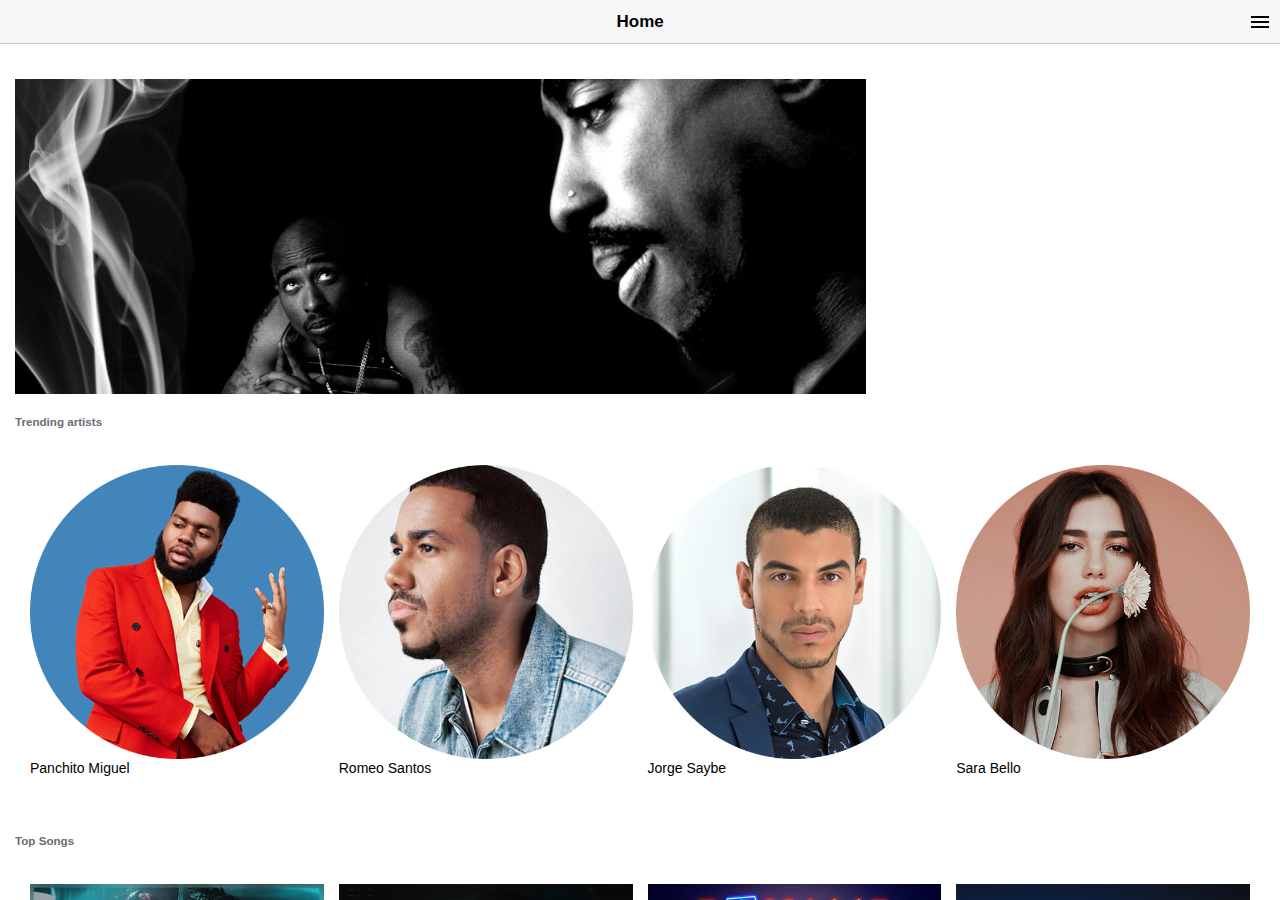
<file: index.html>
<!doctype html>
<html>
<head>
<meta charset="utf-8">
<meta name="viewport" content="width=device-width, initial-scale=1.0">
<title>App</title>
<link href="css/framework7.min.css" rel="stylesheet">
<link href="css/material-icons.css" rel="stylesheet">
<link href="css/f7-icons.css" rel="stylesheet">
<link href="css/style.css" rel="stylesheet">
</head>

<body class="color-theme-black body">
	
	<div id="app">
      <!-- Statusbar overlay -->
      <div class="statusbar"></div>

      <!-- Your main view, should have "view-main" class -->
      <div class="view view-main view-init">
        
		  	<section class="panel panel-left panel-cover">
			  	<div class="block">
					
				  <img src="img/IMG_1728.png" class="img-fluid fotop">
					
				<h4>Julio y Eduardo</h4>
					
				</div>
				<div class="block">
					
					<div class="list media-list">
						
								<a href="/home/" class="item-content item-link panel-close">
									<div class="item-media">
										<i class="material-icons">home</i>
									</div>
									<div class="item-inner">
										<div class="item-title-row">
										<h5 class="item-title">Inicio</h5>
										</div>
									
									</div>
								</a>
							
								<a href="/artist/" class="item-content item-link">
									<div class="item-media">
										<i class="material-icons">music_note</i>
									</div>
									<div class="item-inner">
										<div class="item-title-row">
										<h5 class="item-title">Music</h5>
										</div>
									</div>
								</a>
						
						<a href="/artist/" class="item-content item-link">
									<div class="item-media">
										<i class="material-icons">mic</i>
									</div>
									<div class="item-inner">
										<div class="item-title-row">
										<h5 class="item-title">Artist</h5>
										</div>
										
									</div>
								</a>
							
								<a href="/playlist/" class="item-content item-link">
									<div class="item-media">
										<i class="material-icons">playlist_play</i>
									</div>
									<div class="item-inner">
										<div class="item-title-row">
										<h5 class="item-title">My playlists</h5>
										</div>
										
									</div>
								</a>
						
							
								<a href="/contact/" class="item-content item-link">
									<div class="item-media">
										<i class="material-icons">nature_people</i>
									</div>
									<div class="item-inner">
										<div class="item-title-row">
										<h5 class="item-title">About</h5>
										</div>
										
									</div>
								</a>
						
						
						<a href="/profile/" class="item-content item-link">
									<div class="item-media">
										<i class="material-icons">person</i>
									</div>
									<div class="item-inner">
										<div class="item-title-row">
										<h5 class="item-title">Profile</h5>
										</div>
										
									</div>
								</a>
							
					</div>					
				</div>
			</section>
        
		  
		 <section data-name="home" class="page">

          <!-- Top Navbar -->
          <nav class="navbar">
            <div class="navbar-inner">
              	<div class="title">Home</div>
				<div class="right">
					<a href="#" class="link panel-open" data-panel="left">
						<i class="material-icons">menu</i>
					</a>  
				</div>
            </div>
          </nav>

          <!-- Scrollable page content -->
          
		<div class="page-content">
	
		<div class="block">
		
			
			
						<div class="swiper-container swiper-init" data-speed="400" data-space-between="1" data-pagination='{"el": ".swiper-pagination"}'>
				 
				<div class="swiper-wrapper">
					
					<div class="swiper-slide"><img src="img/slider/2pac.jpg" class="img-fluid center-img"></div>
					<div class="swiper-slide"><img src="img/slider/jlo.png" class="img-fluid center-img"></div>
					<div class="swiper-slide"><img src="img/slider/pink.jpg" class="img-fluid center-img"></div>
				
					
				</div>
							
		
		<br>
		<div class="trend">
				<h5>Trending artists</h5>			
					
			<div class="block">
			<div class="row">
				<article class="col">
					<a href="/artist/">
					
						
							<img src="img/Fotos artistas/REDONDA ARTISTA 1.png" class="img-fluid">
						
						
							Panchito Miguel
						
					
					</a>
				</article>
				
				<article class="col">
					<a href="/artist/">
				
							<img src="img/Fotos artistas/REDONDA ARTISTA 2.png" class="img-fluid">
						
						
							Romeo Santos
						
					
					</a>
				</article>
				
				<article class="col">
					<a href="/artist/">
					
							<img src="img/Fotos artistas/REDONDA ARTISTA 3.png" class="img-fluid">
						
						
							Jorge Saybe
						
					</a>
				</article>
				
				<article class="col">
					<a href="/artist/">
					
							<img src="img/Fotos artistas/REDONDA ARTISTA 4.png" class="img-fluid">
						
							Sara Bello
						
					</a>
				</article>
			</div>				
		</div>
				
				<br>
			
				<div class="albumes">
				<h5>Top Songs</h5>			
					
			<div class="block">
			<div class="row">
				<article class="col">
					<a href="/playlist/">
					
						
							<img src="img/Cover song/1.jpg" class="img-fluid">
						
						
							Criminal
						
					
					</a>
				</article>
				
				<article class="col">
					<a href="/playlist/">
				
							<img src="img/Cover song/2.jpg" class="img-fluid">
						
						
							Reggaeton en lo oscuro
						
					
					</a>
				</article>
				
				<article class="col">
					<a href="/playlist/">
					
							<img src="img/Cover song/4.jpg" class="img-fluid">
						
						
							Your song
						
					</a>
				</article>
				
				<article class="col">
					<a href="/playlist/">
					
							<img src="img/Cover song/5.jpg" class="img-fluid">
						
							A friend
						
					</a>
				</article>
							
		</div>
							
				
	
			 
			 
			 
			 
			  
		
			 
			 
        </section>
		  
		
			  
			
			 
			  
		  
      </div>
    </div>
	
	
	<script src="js/framework7.min.js"></script>
	<script src="js/my-app.js"></script>
</body>
</html>
</file>
<file: css/material-icons.css>
@font-face {
  font-family: 'Material Icons';
  font-style: normal;
  font-weight: 400;
  src: url(../fonts/MaterialIcons-Regular.eot); /* For IE6-8 */
  src: local('../fonts/Material Icons'),
       local('../fonts/MaterialIcons-Regular'),
       url(../fonts/MaterialIcons-Regular.woff2) format('woff2'),
       url(../fonts/MaterialIcons-Regular.woff) format('woff'),
       url(../fonts/MaterialIcons-Regular.ttf) format('truetype');
}

.material-icons {
  font-family: 'Material Icons';
  font-weight: normal;
  font-style: normal;
  font-size: 24px;  /* Preferred icon size */
  display: inline-block;
  line-height: 1;
  text-transform: none;
  letter-spacing: normal;
  word-wrap: normal;
  white-space: nowrap;
  direction: ltr;
  -webkit-font-smoothing: antialiased;
  text-rendering: optimizeLegibility;
  -moz-osx-font-smoothing: grayscale;
  font-feature-settings: 'liga';
}
</file>
<file: css/f7-icons.css>
@font-face {
  font-family: 'Framework7 Icons';
  font-style: normal;
  font-weight: 400;
  src: url("../fonts/Framework7Icons-Regular.eot");
  src: url("../fonts/Framework7Icons-Regular.woff2") format("woff2"),
       url("../fonts/Framework7Icons-Regular.woff") format("woff"),
       url("../fonts/Framework7Icons-Regular.ttf") format("truetype");
}

.f7-icons {
  font-family: 'Framework7 Icons';
  font-weight: normal;
  font-style: normal;
  font-size: 25px;
  line-height: 1;
  letter-spacing: normal;
  text-transform: none;
  display: inline-block;
  white-space: nowrap;
  word-wrap: normal;
  direction: ltr;
  -webkit-font-smoothing: antialiased;
  text-rendering: optimizeLegibility;
  -moz-osx-font-smoothing: grayscale;
  -webkit-font-feature-settings: "liga";
  -moz-font-feature-settings: "liga=1";
  -moz-font-feature-settings: "liga";
  font-feature-settings: "liga";
  text-align: center;
}
</file>
<file: css/style.css>
h1,h2,h3,h4,h5,h6{
	margin:0;
}

p{
	color: #fff;
}

.bg-romeo{
	padding:5px;
	
}

.list h5{
	margin: 0;
}

.img-fluid{
	max-width: 100%;
	display: block;
}
.coffee .card-header{
	padding:0;
}
.card.menu{
	background-size: cover;
	background-position: center;
	background-repeat: no-repeat;
	color: #ffffff;
	text-align: center;
	}
.pulseras{
	background-image: url("../img/asdasda.jpg");
	height: 230px;
}

.fotop{
	width: 40px;
}

.img perfil{
	width: 4px;
}

.rola1{
	width: 70px;
}

.item-title{
	color: black;
}

.item-subtitle{
	color:black;
}

.card-content{
	padding-bottom: 3px;
	padding-bottom: 3px;
}

.menu .card-content{
	padding: 5px 0; 
}
.menu h4{
	margin: 0;
	font-size: 20px;
}
.pulseras p{
	
	margin: 0;
	font-size: 12px;
}
.pulseras a{
	color:#ffffff;
}
.pulseras .card-content{
	padding: 10px;
	text-align: center;
	
}
.pulseras h3{
	font-size: 16px;
	color: #2D2D2D;
	margin-bottom: 0;
}
.pulseras h4{
	font-size: 80px;
	color: #FFFFFF;
	text-align: center;
	}
.pulseras p{
	font-size: 25px;
	color: #FFFFFF;
	font-weight: 600;
	
}
.product{
	color:#2d2d2d;
	font-size: 16px;
	font-weight: 600;
}
.price{
	color:#0C9F67;
	font-size: 16px;
	font-weight: 600;
}
.button-green{
	background-color:#0C9F67 !important;
}

.choco-frappe{
	padding: 40px 0;
	
}

.precio {
	color: #132D01;
	font-size: 10px;
}

.descripcion {
	font-size: 14px;
}
.logo{
	width: 90px;
}


.accesorios{
	font-size: 20px;
}

.contentQS1 i{
	float: left;
}

.contentQS2 i{
	float: right;
}

.contentQS3 i{
	float: left;
}

.page-content{
	background-color: #fff;
	color: #FFFFFF;
}


.mapa{
	width: 380px;
}

.contact1{
	float: left;
}f

.contact2{
	float: left;
}

.contact3{
	float: left;
}

.lokos{
	background-color:#D2D2D2;
}

.cool{
	background-color:#D2D2D2;
}
</file>
